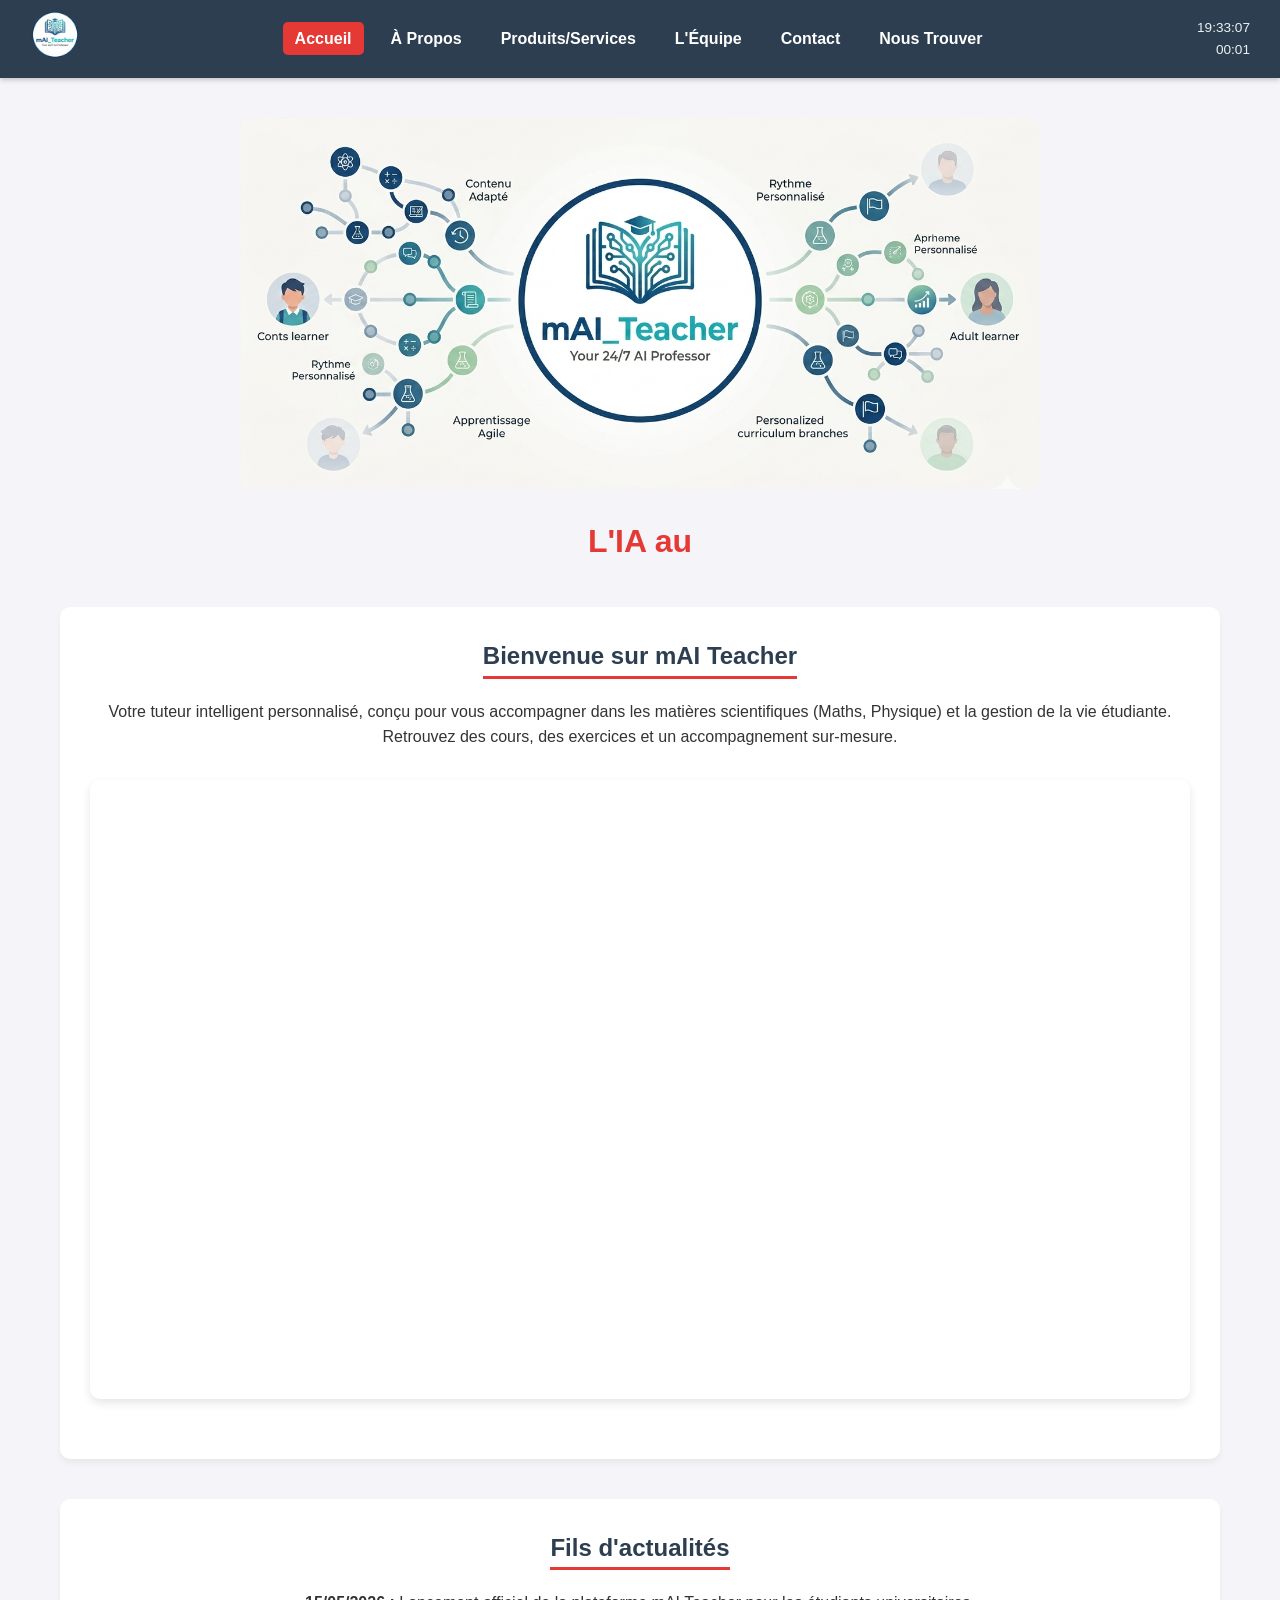
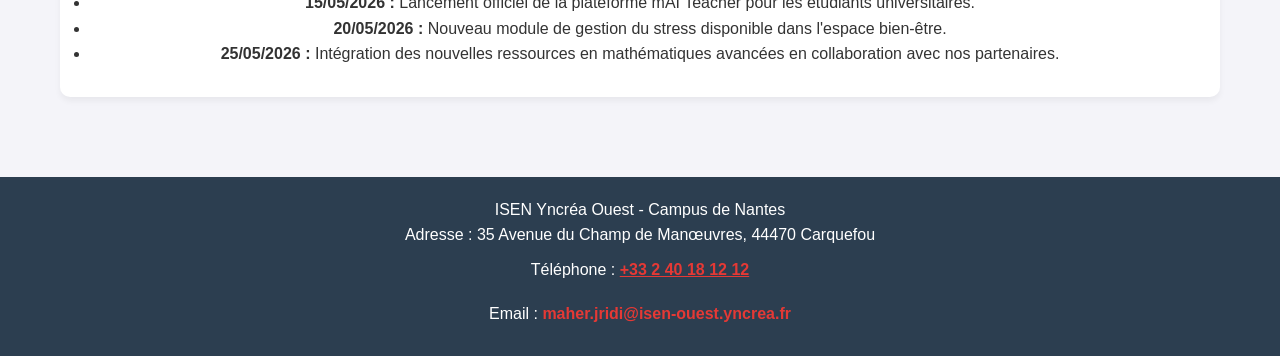
<file: index.html>
<!DOCTYPE html>
<html lang="fr">

<head>
    <meta charset="UTF-8">
    <meta name="viewport" content="width=device-width, initial-scale=1.0">
    <title>mAI Teacher - Accueil</title>
    <link rel="stylesheet" href="css/style.css">
</head>

<body>
    <div id="loader-overlay" class="hidden">
        <div class="spinner"></div>
    </div>

    <nav id="main-nav">
        <div class="logo">
            <a href="index.html">
                <img src="DocImgs/Logo.png" alt="Logo mAI Teacher">
            </a>
        </div>
        <ul class="nav-links">
            <li><a href="index.html" class="nav-item active">Accueil</a></li>
            <li><a href="about.html" class="nav-item">À Propos</a></li>
            <li><a href="services.html" class="nav-item">Produits/Services</a></li>
            <li><a href="team.html" class="nav-item">L'Équipe</a></li>
            <li><a href="contact.html" class="nav-item">Contact</a></li>
            <li><a href="map.html" class="nav-item">Nous Trouver</a></li>
        </ul>
        <div class="time-trackers">
            <span id="real-time-clock">00:00:00</span>
            <span id="page-stopwatch">00:00</span>
        </div>
    </nav>

    <main>
        <section class="hero-section">
            <img src="DocImgs/Banner.png" alt="Bannière mAI Teacher" class="zoom-banner">
            <h1 id="slogan-text">L'IA au service de votre réussite universitaire.</h1>
        </section>

        <section class="presentation">
            <h2>Bienvenue sur mAI Teacher</h2>
            <p>Votre tuteur intelligent personnalisé, conçu pour vous accompagner dans les matières scientifiques
                (Maths, Physique) et la gestion de la vie étudiante. Retrouvez des cours, des exercices et un
                accompagnement sur-mesure.</p>
            <div class="video-container">
                <iframe id="rick" width="560" height="315" src="https://youtu.be/LCIqe61nHfg" 
                    title="YouTube video player" frameborder="0" 
                    allow="accelerometer; autoplay; clipboard-write; encrypted-media; gyroscope; picture-in-picture; web-share" 
                    referrerpolicy="strict-origin-when-cross-origin" allowfullscreen></iframe>
            </div>
        </section>

        <section class="news-feed">
            <h2>Fils d'actualités</h2>
            <ul>
                <li><strong>15/05/2026 :</strong> Lancement officiel de la plateforme mAI Teacher pour les étudiants
                    universitaires.</li>
                <li><strong>20/05/2026 :</strong> Nouveau module de gestion du stress disponible dans l'espace
                    bien-être.</li>
                <li><strong>25/05/2026 :</strong> Intégration des nouvelles ressources en mathématiques avancées en
                    collaboration avec nos partenaires.</li>
            </ul>
        </section>
    </main>

    <footer>
        <div class="footer-content">
            <p>ISEN Yncréa Ouest - Campus de Nantes</p>
            <p>Adresse : 35 Avenue du Champ de Manœuvres, 44470 Carquefou</p>
            <p>Téléphone : <span id="school-phone" class="footer-link">+33 2 40 18 12 12</span></p>
            <p>Email : <a href="mailto:maher.jridi@isen-ouest.yncrea.fr"
                    class="footer-link">maher.jridi@isen-ouest.yncrea.fr</a></p>
        </div>
    </footer>
    <script src="js/scrypt.js"></script>
</body>

</html>
</file>
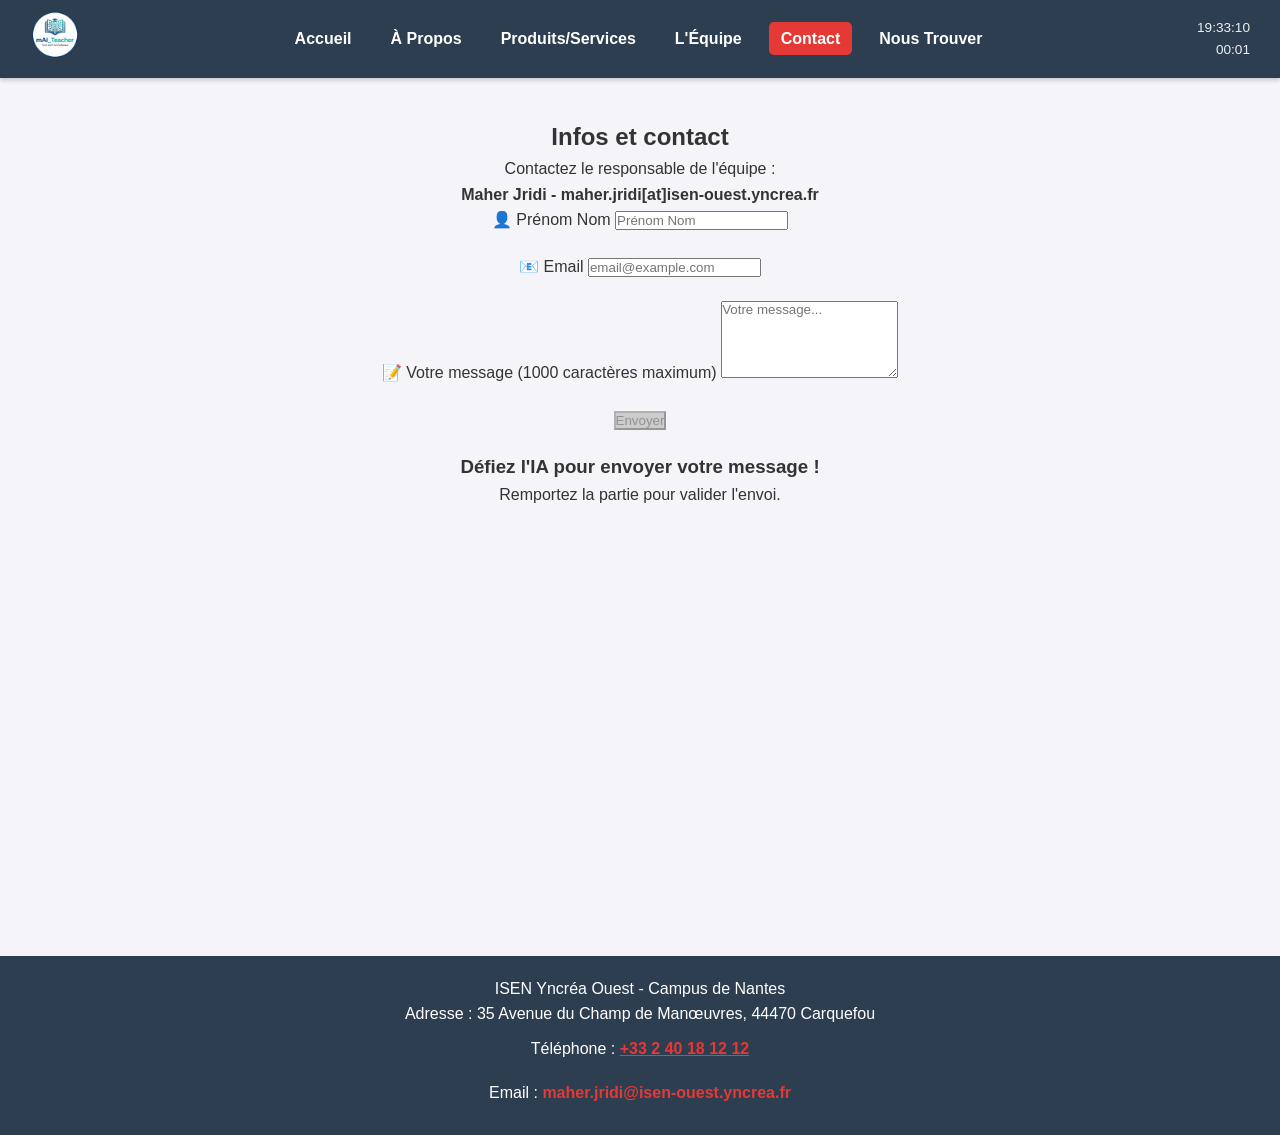
<file: contact.html>
<!DOCTYPE html>
<html lang="fr">

<head>
    <meta charset="UTF-8">
    <meta name="viewport" content="width=device-width, initial-scale=1.0">
    <title>mAI Teacher - Contact</title>
    <link rel="stylesheet" href="css/style.css">
</head>

<body>

    <div id="loader-overlay" class="hidden">
        <div class="spinner"></div>
    </div>


    <nav id="main-nav">
        <div class="logo">
            <a href="index.html"><img src="DocImgs/Logo.png" alt="Logo mAI Teacher"></a>
        </div>
        <ul class="nav-links">
            <li><a href="index.html" class="nav-item">Accueil</a></li>
            <li><a href="about.html" class="nav-item">À Propos</a></li>
            <li><a href="services.html" class="nav-item">Produits/Services</a></li>
            <li><a href="team.html" class="nav-item">L'Équipe</a></li>
            <li><a href="contact.html" class="nav-item active">Contact</a></li>
            <li><a href="map.html" class="nav-item">Nous Trouver</a></li>
        </ul>
        <div class="time-trackers">
            <span id="real-time-clock">00:00:00</span>
            <span id="page-stopwatch">00:00</span>
        </div>
    </nav>

    <main>
        <section class="contact-section">
            <h2>Infos et contact</h2>
            <p class="contact-lead">Contactez le responsable de l'équipe : <br>
                <strong>Maher Jridi - maher.jridi[at]isen-ouest.yncrea.fr</strong>
            </p>
            <div id="form-container">
                <form id="contact-form">
                    <div class="input-group">
                        <label for="fullname">👤 Prénom Nom</label>
                        <input type="text" id="fullname" name="fullname" placeholder="Prénom Nom">
                        <span id="error-name" class="error-msg"></span>
                    </div>

                    <div class="input-group">
                        <label for="email">📧 Email</label>
                        <input type="text" id="email" name="email" placeholder="email@example.com">
                        <span id="error-email" class="error-msg"></span>
                    </div>

                    <div class="input-group">
                        <label for="message">📝 Votre message (1000 caractères maximum)</label>
                        <textarea id="message" name="message" rows="5" placeholder="Votre message..."></textarea>
                        <span id="error-message" class="error-msg"></span>
                    </div>

                    <button type="submit" id="submit-btn" disabled>Envoyer</button>
                </form>
            </div>


            <div id="game-container" class="hidden" style="text-align: center; margin-top: 20px;">
                <h3>Défiez l'IA pour envoyer votre message !</h3>
                <p>Remportez la partie pour valider l'envoi.</p>
                <div style="max-width: 100%; overflow-x: auto;">
                    <canvas id="mini-game-canvas" width="400" height="400" style="max-width: 100%; height: auto;"></canvas>
                </div>
                <div id="game-result"></div>
            </div>


            <div id="success-message" class="hidden">
                <h3 style="color: green;">Votre message a bien été envoyé !</h3>
            </div>
        </section>
    </main>

    <footer>
        <div class="footer-content">
            <p>ISEN Yncréa Ouest - Campus de Nantes</p>
            <p>Adresse : 35 Avenue du Champ de Manœuvres, 44470 Carquefou</p>
            <p>Téléphone : <span id="school-phone" class="footer-link">+33 2 40 18 12 12</span></p>
            <p>Email : <a href="mailto:maher.jridi@isen-ouest.yncrea.fr" class="footer-link">maher.jridi@isen-ouest.yncrea.fr</a></p>
        </div>
    </footer>

<script src="js/scrypt.js"></script>
<script src="js/contact.js"></script>
</body>

</html>
</file>
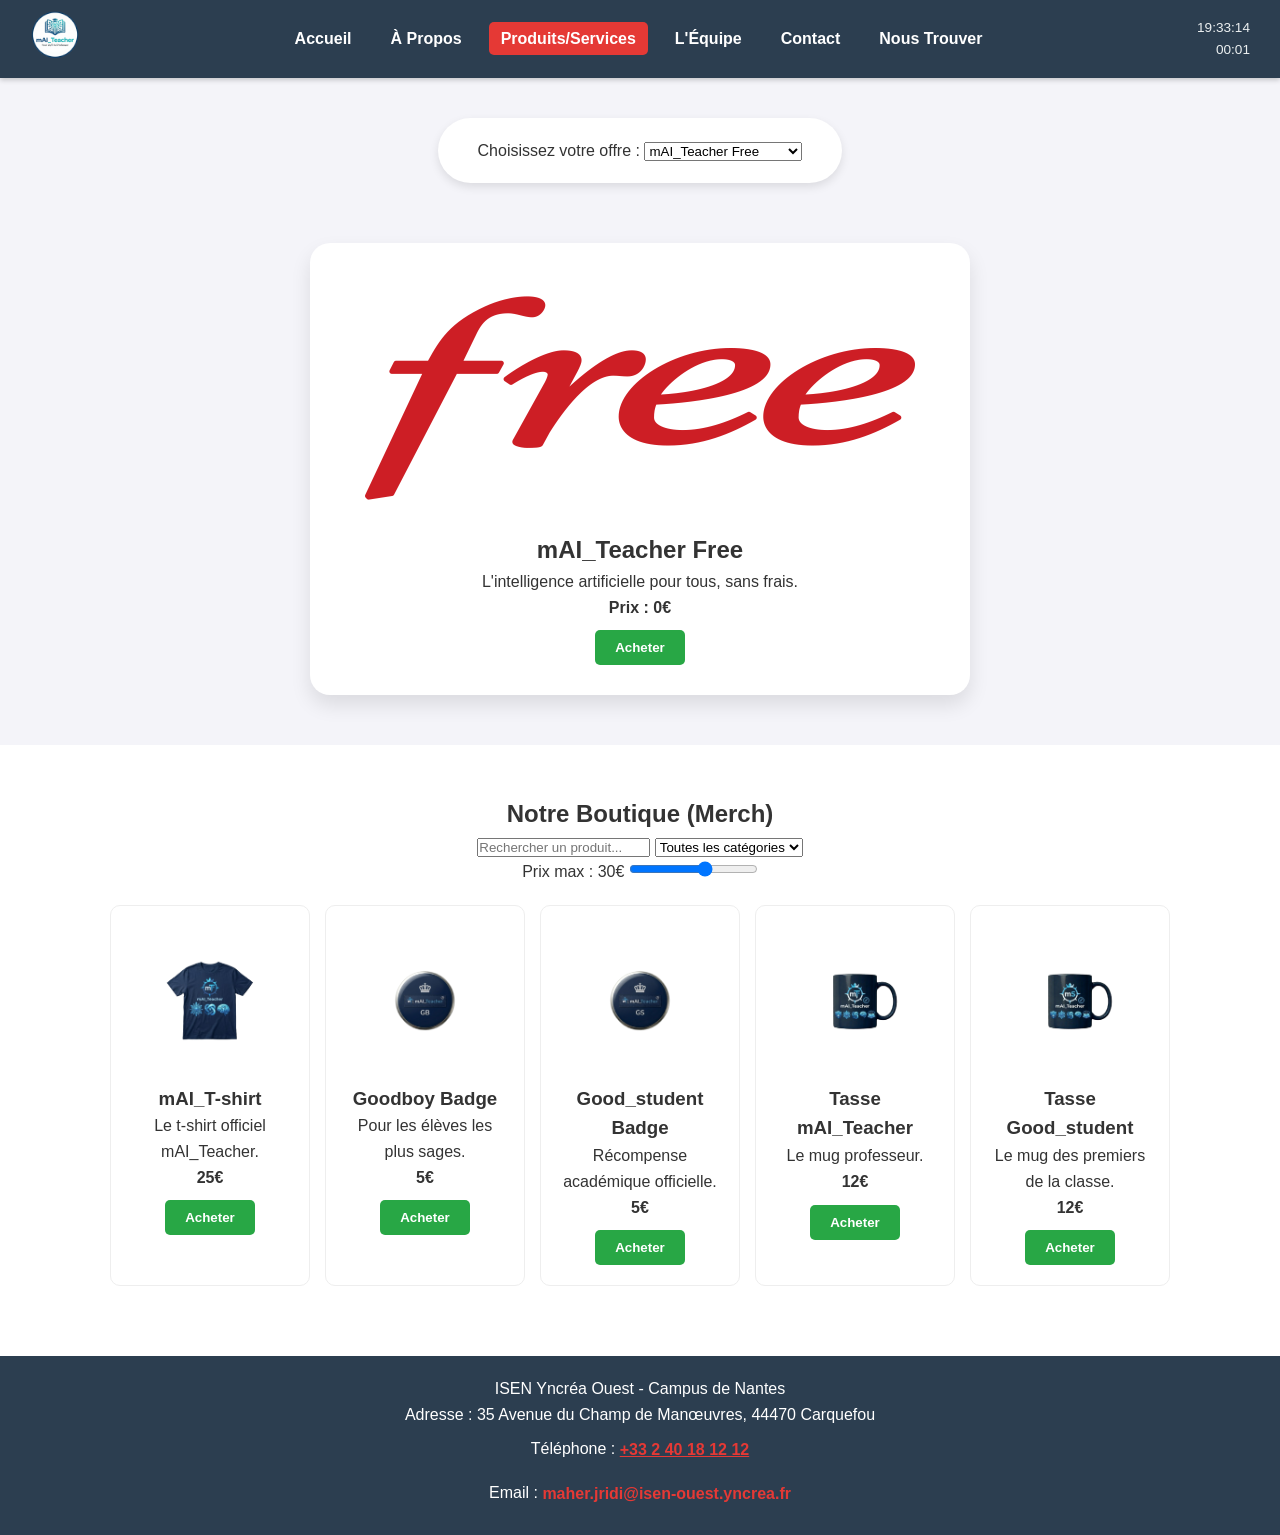
<file: services.html>
<!DOCTYPE html>
<html lang="fr">
<head>
    <meta charset="UTF-8">
    <meta name="viewport" content="width=device-width, initial-scale=1.0">
    <title>mAI Teacher - Services</title>
    <link rel="stylesheet" href="css/style.css">
    <script src="js/services.js" defer></script>
</head>
<body>
    <div id="loader-overlay" class="hidden">
        <div class="spinner"></div>
    </div>

    <nav id="main-nav">
        <div class="logo">
            <a href="index.html"><img src="DocImgs/Logo.png" alt="Logo mAI Teacher"></a>
        </div>
        <ul class="nav-links">
            <li><a href="index.html" class="nav-item">Accueil</a></li>
            <li><a href="about.html" class="nav-item">À Propos</a></li>
            <li><a href="services.html" class="nav-item active">Produits/Services</a></li>
            <li><a href="team.html" class="nav-item">L'Équipe</a></li>
            <li><a href="contact.html" class="nav-item">Contact</a></li>
            <li><a href="map.html" class="nav-item">Nous Trouver</a></li>
        </ul>
        <div class="time-trackers">
            <span id="real-time-clock">00:00:00</span>
            <span id="page-stopwatch">00:00</span>
        </div>
    </nav>

    <section id="selection">
        <div class="filter-wrapper">
            <label for="product-selector">Choisissez votre offre :</label>
            <select id="product-selector" onchange="updateCard()">
                <option value="free">mAI_Teacher Free</option>
                <option value="plus">mAI_Teacher+</option>
                <option value="premium">mAI_Teacher Premium</option>
                <option value="videos">mAI_Teacher Vidéos</option>
                <option value="tshort">mAI_T-short</option>
            </select>
        </div>
    </section>

    <main id="product">
        <div id="productCard"></div>
    </main>

    <section id="merch-section">
        <h2 class="section-title">Notre Boutique (Merch)</h2>
        
        <!-- Formulaire de filtrage -->
        <div class="filter-form-container">
            <form id="filter-form">
                <input type="text" id="filter-name" placeholder="Rechercher un produit...">
                
                <select id="filter-category">
                    <option value="all">Toutes les catégories</option>
                    <option value="vêtement">Vêtements</option>
                    <option value="accessoire">Accessoires</option>
                </select>

                <div class="price-range">
                    <label for="filter-price">Prix max : <span id="price-val">30</span>€</label>
                    <input type="range" id="filter-price" min="0" max="50" value="30">
                </div>
            </form>
        </div>

        <div id="merch-grid"></div>
    </section>

    <canvas id="subscribe" width="400" height="200" style="display:none;"></canvas>

    <div id="scroll-to-top">
        <button onclick="scrollToTop()">↑</button>
    </div>

    <footer>
        <div class="footer-content">
            <p>ISEN Yncréa Ouest - Campus de Nantes</p>
            <p>Adresse : 35 Avenue du Champ de Manœuvres, 44470 Carquefou</p>
            <p>Téléphone : <span id="school-phone" class="footer-link">+33 2 40 18 12 12</span></p>
            <p>Email : <a href="mailto:maher.jridi@isen-ouest.yncrea.fr" class="footer-link">maher.jridi@isen-ouest.yncrea.fr</a></p>
        </div>
    </footer>
    <script src="js/scrypt.js"></script>
</body>
</html>
</file>
<file: css/style.css>
/* --- RÉINITIALISATION ET STYLES GLOBAUX --- */
* {
    margin: 0;
    padding: 0;
    box-sizing: border-box;
    font-family: 'Segoe UI', Tahoma, Geneva, Verdana, sans-serif;
}

body {
    display: flex;
    flex-direction: column;
    min-height: 100vh;
    background-color: #f4f4f9;
    color: #333;
    line-height: 1.6;
}

/* --- LOADER --- */
#loader-overlay {
    position: fixed;
    top: 0;
    left: 0;
    width: 100%;
    height: 100%;
    background: rgba(255, 255, 255, 0.9);
    display: flex;
    justify-content: center;
    align-items: center;
    z-index: 9999;
}

#loader-overlay.hidden {
    display: none;
}

.spinner {
    border: 8px solid #f3f3f3;
    border-top: 8px solid #e53935;
    border-radius: 50%;
    width: 60px;
    height: 60px;
    animation: spin 1s linear infinite;
}

@keyframes spin {
    0% { transform: rotate(0deg); }
    100% { transform: rotate(360deg); }
}

/* --- MENU DE NAVIGATION --- */
#main-nav {
    display: flex;
    justify-content: space-between;
    align-items: center;
    background-color: #2c3e50;
    padding: 10px 30px;
    box-shadow: 0 2px 5px rgba(0, 0, 0, 0.2);
    position: sticky;
    top: 0;
    z-index: 1000;
}

.logo img {
    height: 50px;
    transition: transform 0.3s;
}

.nav-links {
    list-style: none;
    display: flex;
    gap: 15px;
}

.nav-links a {
    text-decoration: none;
    color: #ffffff;
    font-weight: bold;
    padding: 8px 12px;
    border-radius: 5px;
    transition: background-color 0.3s;
}

.nav-links a:hover, .nav-links a.active {
    background-color: #e53935;
}

.time-trackers {
    display: flex;
    flex-direction: column;
    font-size: 0.85em;
    color: #ecf0f1; /* Texte clair pour fond sombre */
    text-align: right;
    font-family: monospace;
}

/* --- CONTENU PRINCIPAL --- */
main {
    flex: 1;
    padding: 40px 20px;
    max-width: 1200px;
    margin: 0 auto;
    width: 100%;
}

.hero-section {
    text-align: center;
    margin-bottom: 40px;
    overflow: hidden;
}

.zoom-banner {
    width: 100%;
    max-width: 800px;
    border-radius: 10px;
    transition: transform 0.5s ease;
    cursor: zoom-in;
}

.zoom-banner:hover {
    transform: scale(2);
}

#slogan-text {
    font-size: 2em;
    color: #e53935;
    margin-top: 20px;
}

.presentation, .news-feed {
    background: white;
    padding: 30px;
    border-radius: 10px;
    box-shadow: 0 4px 6px rgba(0, 0, 0, 0.05);
    margin-bottom: 40px;
}

.presentation h2, .news-feed h2 {
    color: #2c3e50;
    border-bottom: 3px solid #e53935;
    display: inline-block;
    margin-bottom: 20px;
}

.video-container {
    display: flex;
    justify-content: center;
    margin: 30px 0;
}

.video-container iframe {
    border-radius: 10px;
    box-shadow: 0 4px 10px rgba(0,0,0,0.1);
    max-width: 100%;
}

#distance-info {
    display: none;
    margin-top: 20px;
    padding: 15px;
    background: #fff;
    border-radius: 10px;
    border-left: 5px solid #e53935;
}

#map-container {
    height: 450px;
    width: 100%;
    border-radius: 10px;
    box-shadow: 0 4px 10px rgba(0,0,0,0.1);
    margin-top: 20px;
}

.weather-section {
    display: grid;
    grid-template-columns: repeat(4, 1fr);
    gap: 15px;
    margin: 20px 0;
}

.weather-card {
    background: white;
    padding: 15px;
    border-radius: 20px;
    box-shadow: 0 4px 8px rgba(0,0,0,0.1);
    text-align: center;
    cursor: pointer;
    transition: transform 0.3s;
}

.weather-card h3 {
    font-size: 1.1em;
    margin-bottom: 5px;
}

.weather-card:hover {
    transform: translateY(-5px);
    box-shadow: 0 6px 12px rgba(0,0,0,0.15);
}

.weather-icon {
    width: 50px;
    height: 50px;
}

@media (max-width: 992px) {
    .weather-section {
        grid-template-columns: repeat(2, 1fr);
    }
}

@media (max-width: 600px) {
    .weather-section {
        grid-template-columns: 1fr;
    }
}

/* --- PIED DE PAGE --- */
footer {
    background-color: #2c3e50;
    color: white;
    text-align: center;
    padding: 20px;
    margin-top: auto;
}

#school-phone {
    cursor: pointer;
    text-decoration: underline;
    font-weight: bold;
}

.footer-link {
    color: #e53935;
    text-decoration: none;
    font-weight: bold;
    display: inline-block;
    min-height: 44px;
    min-width: 44px;
    display: inline-flex;
    align-items: center;
    transition: color 0.3s, text-decoration 0.3s;
}

.footer-link:hover {
    color: #ffffff;
    text-decoration: underline;
}

/* --- PAGES ABOUT / SERVICES --- */
.about {
    display: grid;
    grid-template-columns: repeat(auto-fit, minmax(300px, 1fr));
    gap: 20px;
    margin-top: 20px;
}

.about-card {
    background: white;
    border-radius: 20px;
    padding: 35px;
    box-shadow: 0 4px 10px rgba(0,0,0,0.1);
    transition: transform 0.3s;
    display: flex;
    flex-direction: column;
    justify-content: center;
    min-height: 220px;
}

.about-card:hover {
    transform: translateY(-5px);
}

#selection { padding: 20px; text-align: center; }
.filter-wrapper { background: #fff; padding: 15px 30px; border-radius: 30px; box-shadow: 0 4px 10px rgba(0,0,0,0.1); }

#product { display: flex; justify-content: center; padding: 20px; }
.main-card { background: #fff; padding: 25px; border-radius: 20px; width: 350px; box-shadow: 0 8px 15px rgba(0,0,0,0.1); text-align: center; }
.main-card img { width: 100%; height: 250px; object-fit: contain; cursor: pointer; transition: 0.3s; }

#merch-grid { display: grid; grid-template-columns: repeat(auto-fit, minmax(200px, 1fr)); gap: 20px; padding: 20px; }
.merch-box { background: white; padding: 15px; border-radius: 20px; text-align: center; border: 1px solid #eee; }
.merch-box img { width: 100%; height: 150px; object-fit: contain; }

.buy-btn { background: #2ecc71; color: white; border: none; padding: 10px 15px; border-radius: 5px; cursor: pointer; margin-top: 10px; font-weight: bold; }

/* --- PAGE ÉQUIPE --- */
.team-grid {
    display: grid;
    grid-template-columns: repeat(auto-fit, minmax(250px, 1fr));
    gap: 30px;
    margin-top: 30px;
}

.team-card {
    background: white;
    padding: 20px;
    border-radius: 20px;
    box-shadow: 0 4px 10px rgba(0,0,0,0.1);
    text-align: center;
    position: relative;
    cursor: pointer;
    transition: transform 0.3s;
}

.team-card:hover {
    transform: translateY(-5px);
}

.image-wrapper {
    position: relative;
    width: 150px;
    height: 150px;
    margin: 0 auto 15px;
    overflow: hidden;
    border-radius: 50%;
    background: #ddd;
}

.member-photo {
    width: 100%;
    height: 100%;
    object-fit: cover;
    transition: filter 0.3s;
}

.edit-mode-active .member-photo:hover {
    filter: brightness(0.7);
    cursor: pointer;
}

.scratch-canvas {
    position: absolute;
    top: 0;
    left: 0;
    width: 100%;
    height: 100%;
    cursor: crosshair;
    z-index: 2;
    border-radius: 50%;
}

.delete-member-btn {
    position: absolute;
    top: -10px;
    right: -10px;
    background: #ff6b6b;
    color: white;
    border: none;
    border-radius: 50%;
    width: 30px;
    height: 30px;
    cursor: pointer;
    font-size: 16px;
    box-shadow: 0 2px 5px rgba(0,0,0,0.2);
}

/* MODALES */
.modal {
    display: none;
    position: fixed;
    z-index: 2000;
    left: 0;
    top: 0;
    width: 100%;
    height: 100%;
    background-color: rgba(0,0,0,0.8);
    justify-content: center;
    align-items: center;
}

.modal-content {
    background-color: white;
    padding: 30px;
    border-radius: 20px;
    width: 90%;
    max-width: 600px;
    max-height: 90vh;
    overflow-y: auto;
    position: relative;
    transition: transform 0.3s ease, box-shadow 0.3s ease;
    display: flex;
    flex-direction: column;
    align-items: center;
    gap: 5px;
}

#modal-img, #mission-img {
    max-width: 100%;
    max-height: 400px;
    border-radius: 10px;
    margin: 15px 0;
    object-fit: contain;
}

.price-val {
    font-weight: bold;
    color: #e53935;
}

.error-msg {
    display: block;
    font-size: 0.85em;
    margin-top: 5px;
    min-height: 1.2em;
    font-weight: bold;
}

#contact-form button:disabled {
    background-color: #ccc;
    cursor: not-allowed;
    filter: grayscale(1);
}

/* BASE & TYPOGRAPHIE */
body {
    font-family: Arial, sans-serif;
    margin: 0;
    padding: 0;
    background-color: #f4f4f9;
    color: #333;
}

body { font-family: sans-serif; margin: 0; background: #f4f4f9; text-align: center; }
#selection { padding: 40px; }
.filter-wrapper { background: #fff; display: inline-block; padding: 20px 40px; border-radius: 50px; box-shadow: 0 4px 10px rgba(0,0,0,0.1); }

#product { display: flex; justify-content: center; padding-bottom: 50px; }
.main-card { background: #fff; padding: 30px; border-radius: 20px; width: 350px; box-shadow: 0 10px 20px rgba(0,0,0,0.1); }
.main-card img { width: 100%; height: 250px; object-fit: contain; cursor: pointer; transition: 0.3s; }

#merch-section { background: #fff; padding: 50px 5%; }
#merch-grid { display: grid; grid-template-columns: repeat(auto-fit, minmax(200px, 1fr)); gap: 25px; max-width: 1100px; margin: 0 auto; }
.merch-box { border: 1px solid #eee; padding: 20px; border-radius: 10px; }
.merch-box img { width: 100%; height: 150px; object-fit: contain; cursor: pointer; }

.buy-btn { background: #28a745; color: #fff; border: none; padding: 10px 20px; border-radius: 5px; cursor: pointer; margin-top: 10px; }

#subscribe {
    display: none; 
    position: fixed; 
    top: 50%;
    left: 50%;
    transform: translate(-50%, -50%); 
    border: 3px solid black;
    z-index: 9999; 
    background-color: white; 
}
#scroll-to-top { position: fixed; bottom: 40px; right: 40px; display: none; }
#scroll-to-top button { width: 50px; height: 50px; border-radius: 50%; border: none; background: #007bff; color: #fff; font-size: 20px; cursor: pointer; }
/*
======================================================
*/

/* Responsive Design (Adaptation pour tablettes et mobiles)
@media (max-width: 768px) {
    #main-nav {
        flex-direction: column;
        padding: 15px;
    }
    
    .nav-links {
        flex-wrap: wrap;
        justify-content: center;
        margin: 10px 0;
        gap: 10px;
    }

    .nav-links a {
        padding: 5px 10px;
        font-size: 0.9em;
    }
    
    .time-trackers {
        text-align: center;
        margin-top: 5px;
    }
    
    main {
        padding: 20px 10px;
    }

    .hero-section h1 {
        font-size: 1.4em;
    }

 */
    .team-grid, #merch-grid {
        gap: 15px;
    }

    .team-card, .main-card, .merch-box {
        width: 100%;
        max-width: 100%;
        flex: 1 1 100%;
    }

    /* Modales mobiles */
    .modal-content {
        width: 95%;
        margin: 20% auto;
        padding: 20px;
    }

    /* Formulaire contact */
    .contact-section form {
        width: 100%;
    }

    /* Vidéo responsive */
    .video-container iframe {
        width: 100%;
        height: auto;
        aspect-ratio: 16/9;
    }


@media (max-width: 480px) {
    .nav-links {
        display: grid;
        grid-template-columns: 1fr 1fr;
        width: 100%;
    }

    #scroll-to-top {
        bottom: 20px;
        right: 20px;
    }
}
</file>
